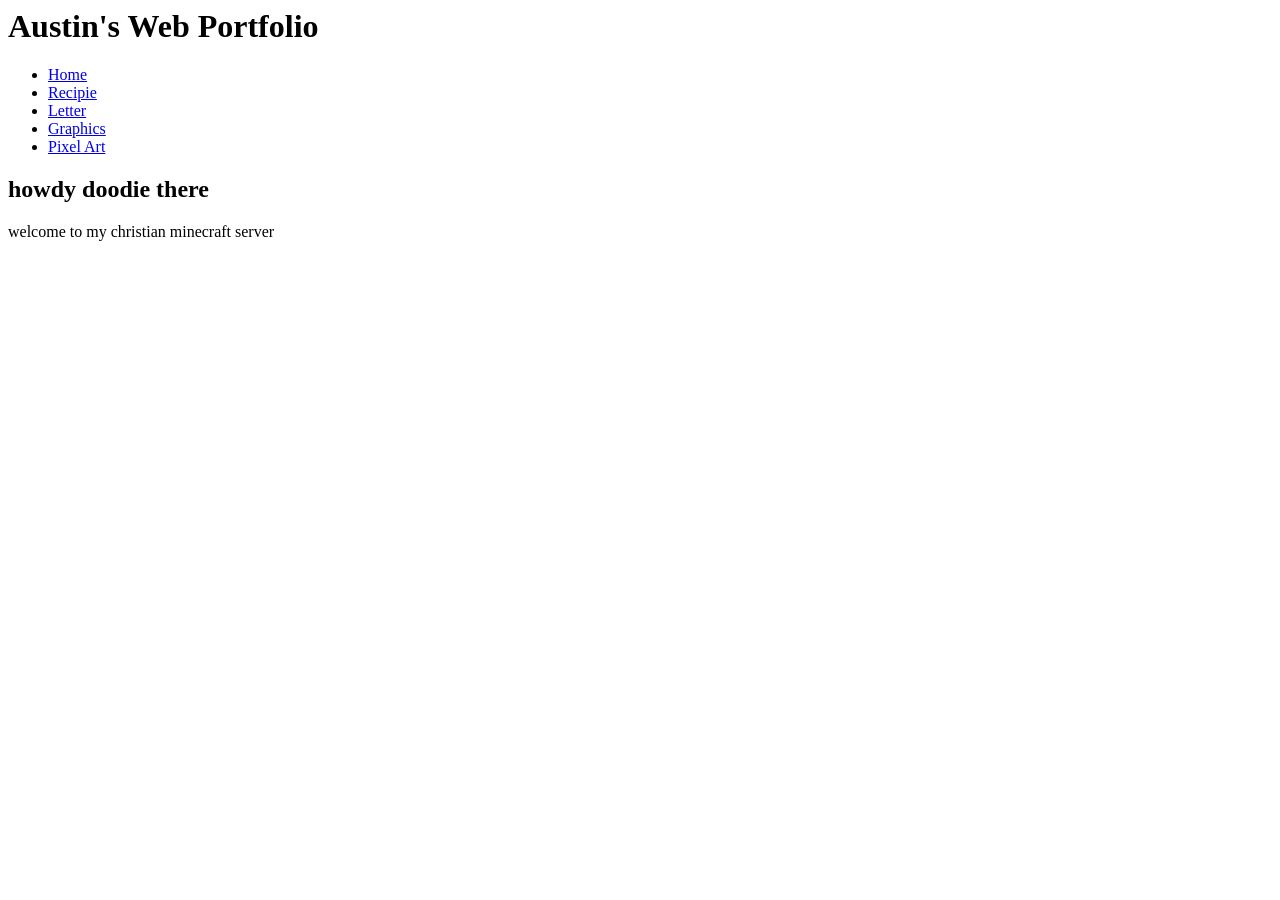
<file: index.html>
<!DOCUMENT html>
<html>
    <head>
        <title>Austin's Portfolio</title>
    </head>
    <body>
        <h1>Austin's Web Portfolio</h1>
        <nav>
            <ul>
                <li><a href="index.html">Home</a></li>
                <li><a href="recipie.html">Recipie</a></li>
                <li><a href="letter.html">Letter</a></li>
                <li><a href="graphics.html">Graphics</a></li>
                <li><a href="Pixel/index.html">Pixel Art</a></li>
            </ul>
        </nav>
        <h2>howdy doodie  there</h2>
        <p> welcome to my christian minecraft server</p>
    </body>
</html>
</file>
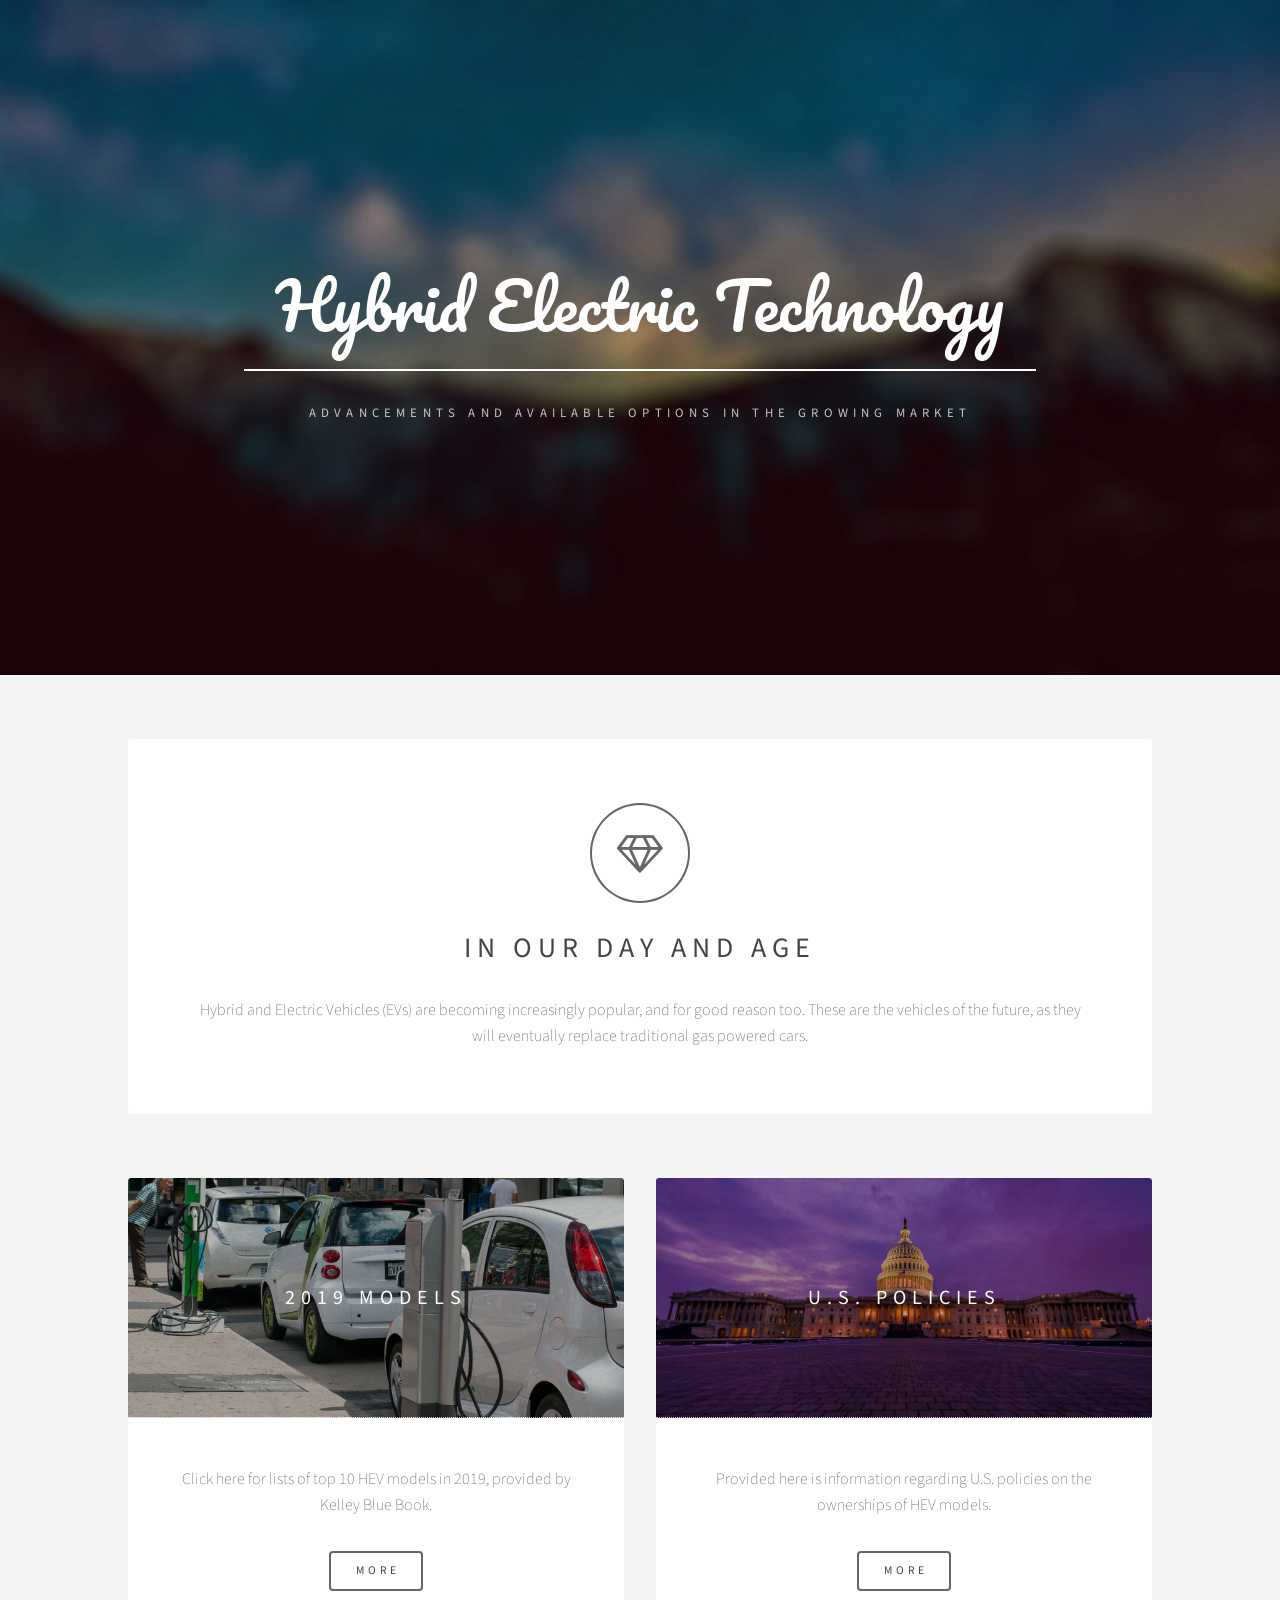
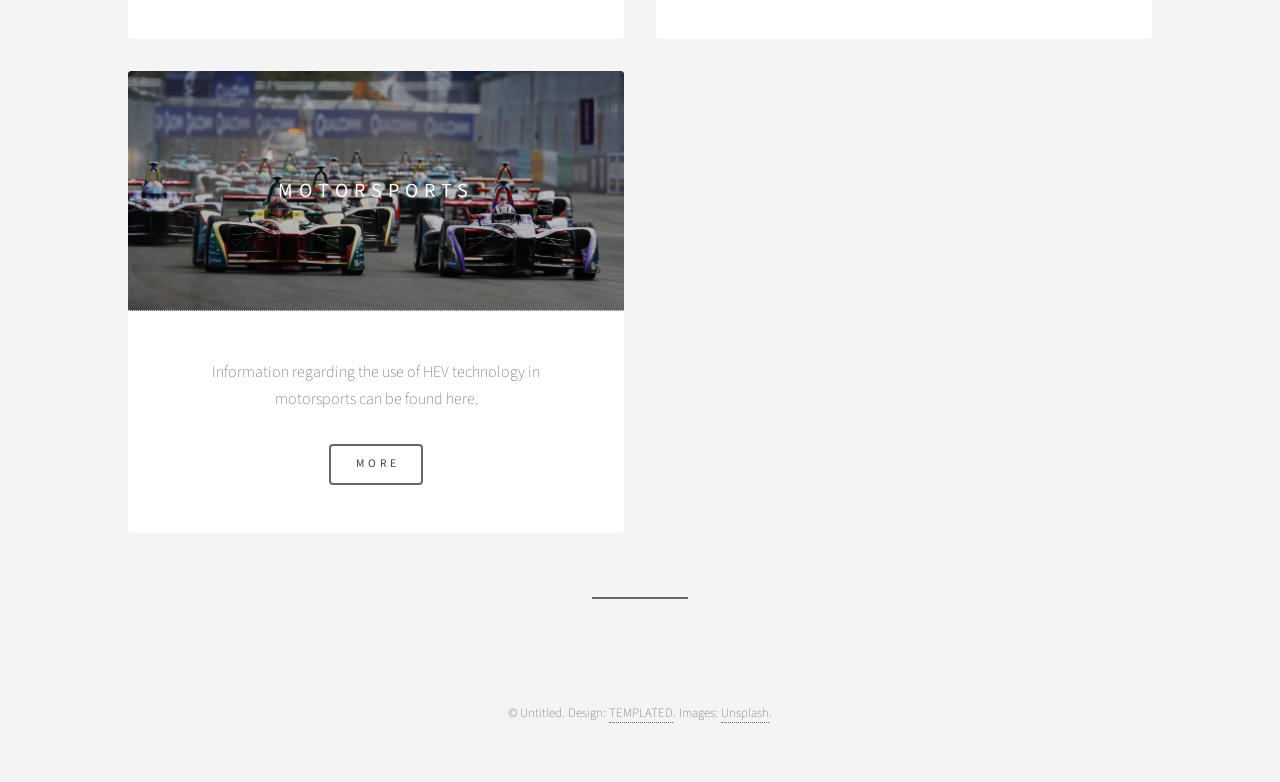
<file: finalproject-aw/index.html>
<!DOCTYPE HTML>
<!--
Epilogue by TEMPLATED
templated.co @templatedco
Released for free under the Creative Commons Attribution 3.0 license (templated.co/license)
-->
<html>
    <head>
        <title>Hybrid Electric Technology</title>
        <meta charset="utf-8" />
        <meta name="viewport" content="width=device-width, initial-scale=1" />
        <link rel="stylesheet" href="assets/css/main.css" />
    </head>
    <body>

        <!-- Header -->
        <header id="header" class="alt">
            <div class="inner">
                <h1>Hybrid Electric Technology</h1>
                <p>Advancements and Available Options In the growing market</p>
            </div>
        </header>

        <!-- Wrapper -->
        <div id="wrapper">

            <!-- Banner -->
            <section id="intro" class="main">
                <span class="icon fa-diamond major"></span>
                <h2>In our day and age</h2>
                <p>Hybrid and Electric Vehicles (EVs) are becoming increasingly popular, and for good reason too. These are the vehicles of the future, as they will eventually replace traditional gas powered cars.</p>
                <ul class="actions">

                </ul>
            </section

                <!-- Items -->
                <section class="main items">
                    <article class="item">
                        <header>
                            <a href="Models.html"><img src="images/eesl.png" alt="2019 HEV Models" /></a>
                            <h3>2019 Models</h3>
                        </header>
                        <p>Click here for lists of top 10 HEV models in 2019, provided by Kelley Blue Book.</p>
                        <ul class="actions">
                            <li><a href="Models.html" class="button">More</a></li>
                        </ul>
                    </article>
                    <article class="item">
                        <header>
                            <a href="Policies.html"><img src="images/Capitol.jpg" alt="U.S. Policies" /></a>
                            <h3>U.S. Policies</h3>
                        </header>
                        <p>Provided here is information regarding U.S. policies on the ownerships of HEV models.</p>
                        <ul class="actions">
                            <li><a href="Policies.html" class="button">More</a></li>
                        </ul>
                    </article>
                    <article class="item">
                        <header>
                            <a href="Motorsports.html"><img src="images/FormulaE.jpg" alt="HEV Motorsports" /></a>
                            <h3>Motorsports</h3>
                        </header>
                        <p>Information regarding the use of HEV technology in motorsports can be found here.</p>
                        <ul class="actions">
                            <li><a href="Motorsports.html" class="button">More</a></li>
                        </ul>
                        </section>

                    <!-- Footer -->
                    <footer id="footer">
                        <ul class="icons">
                        </ul>
                        <p class="copyright">&copy; Untitled. Design: <a href="https://templated.co">TEMPLATED</a>. Images: <a href="https://unsplash.com">Unsplash</a>.</p>
                    </footer>

                    </div>

                <!-- Scripts -->
                <script src="assets/js/jquery.min.js"></script>
                <script src="assets/js/skel.min.js"></script>
                <script src="assets/js/util.js"></script>
                <script src="assets/js/main.js"></script>

                </body>
            </html>
</file>
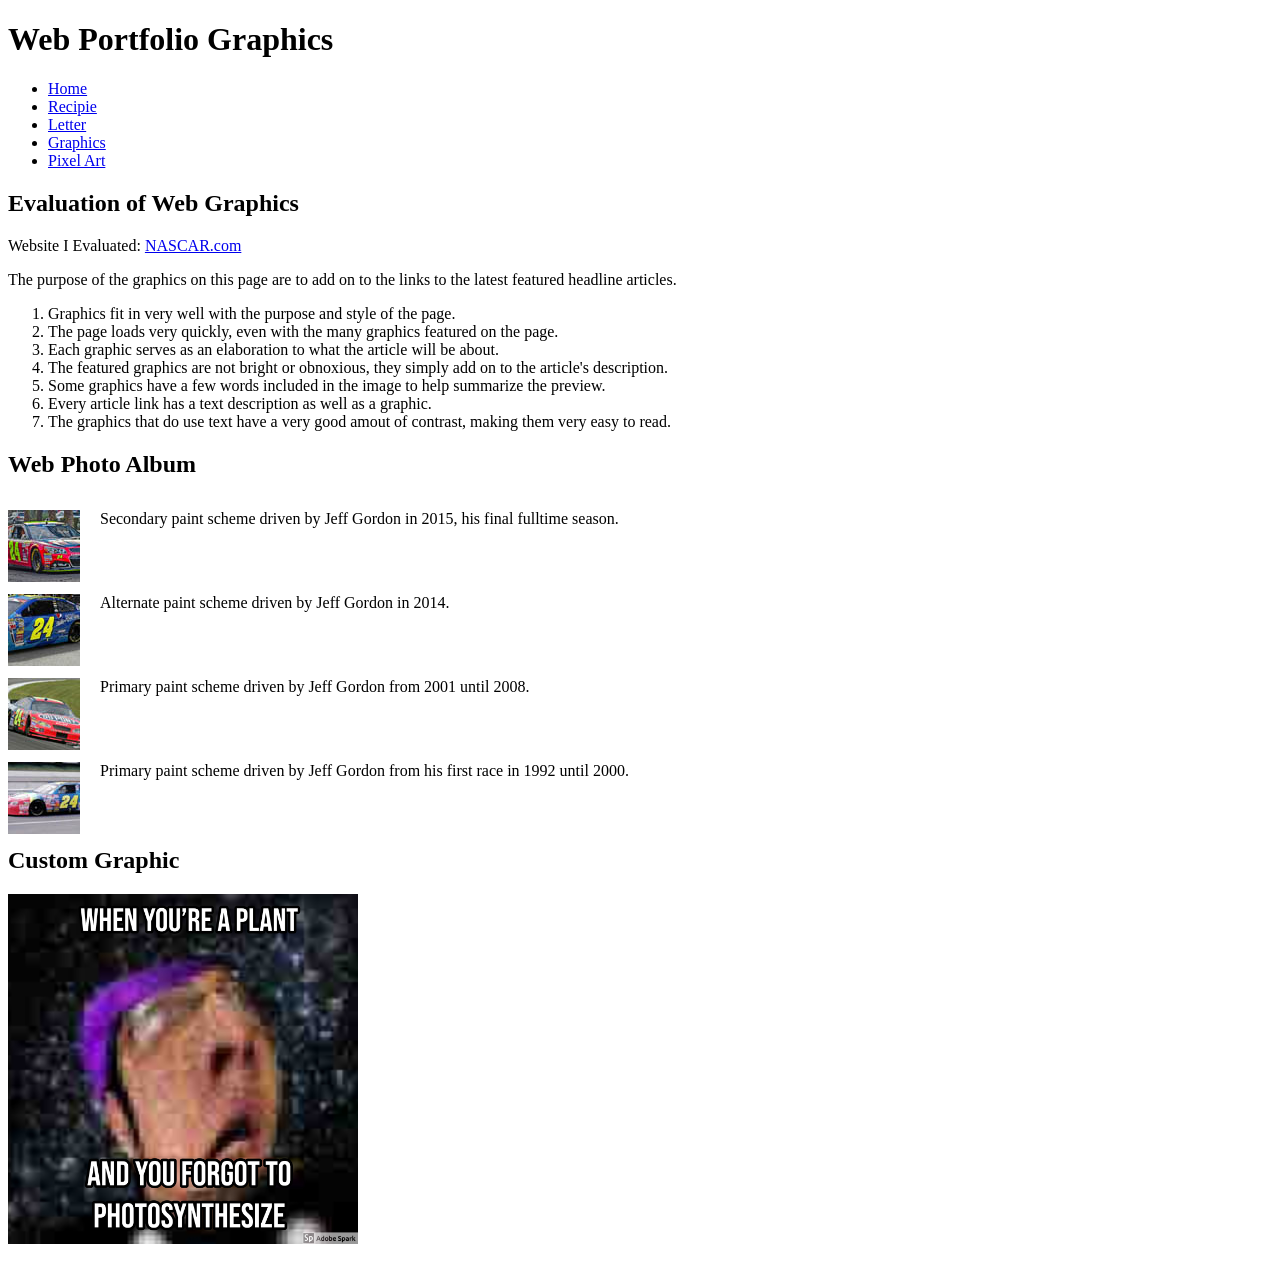
<file: graphics.html>
<!DOCTYPE html>
<html>
    <head>
        <link href="style.css" rel="stylesheet" type="text/css">
        <title>Web Graphics</title>
    </head>
    <body>
        <h1>Web Portfolio Graphics</h1>
        <nav>
            <ul>
                <li><a href="index.html">Home</a></li>
                <li><a href="recipie.html">Recipie</a></li>
                <li><a href="letter.html">Letter</a></li>
                <li><a href="graphics.html">Graphics</a></li>
                <li><a href="Pixel/index.html">Pixel Art</a></li>
            </ul>
        </nav>   

        <h2 id="evaluation">Evaluation of Web Graphics</h2>
        <p>Website I Evaluated: <a href="https://www.nascar.com">NASCAR.com</a></p>
        <p>The purpose of the graphics on this page are to add on to the links to the latest featured headline articles.</p>
        <ol>
            <li>Graphics fit in very well with the purpose and style of the page.</li>
            <li>The page loads very quickly, even with the many graphics featured on the page.</li>
            <li>Each graphic serves as an elaboration to what the article will be about.</li>
            <li>The featured graphics are not bright or obnoxious, they simply add on to the article's description.</li>
            <li>Some graphics have a few words included in the image to help summarize the preview.</li>
            <li>Every article link has a text description as well as a graphic.</li>
            <li>The graphics that do use text have a very good amout of contrast, making them very easy to read.</li>
        </ol>

        <h2 id="photoalbum">Web Photo Album</h2>
        <p class="caption">Secondary paint scheme driven by Jeff Gordon in 2015, his final fulltime season.
            <a href="images/JeffGordonDTEH2015(450).jpg">
                <img src="images/JeffGordonDTEH2015(Thumb).jpg" class="album">
            </a>
        </p>
        <p class="caption">Alternate paint scheme driven by Jeff Gordon in 2014.
            <a href="images/JeffGordonPepsi(450).jpg">
                <img src="images/JeffGordonPepsi(Thumb).jpg" class="album">
            </a>
        </p>
        <p class="caption">Primary paint scheme driven by Jeff Gordon from 2001 until 2008.
            <a href="images/JeffGordonDupontFlames(450).jpg">
                <img src="images/JeffGordonDupontFlames(Thumb).jpg" class="album">
            </a>
        </p>
        <p class="caption">Primary paint scheme driven by Jeff Gordon from his first race in 1992 until 2000.
            <a href="images/JeffGordonDupontRainbow(450).jpg">
                <img src="images/JeffGordonDupontRainbow(Thumb).jpg" class="album">
            </a>
        </p>
        <br>
        <br>
        <h2>Custom Graphic</h2>
        <p>
            <a href="images/Photosynthesis(Watermark).jpg">
                <img src="images/Photosynthesis(Watermark).jpg" width="350" height="350">
            </a>
        </p>
    </body>
</html>
</file>
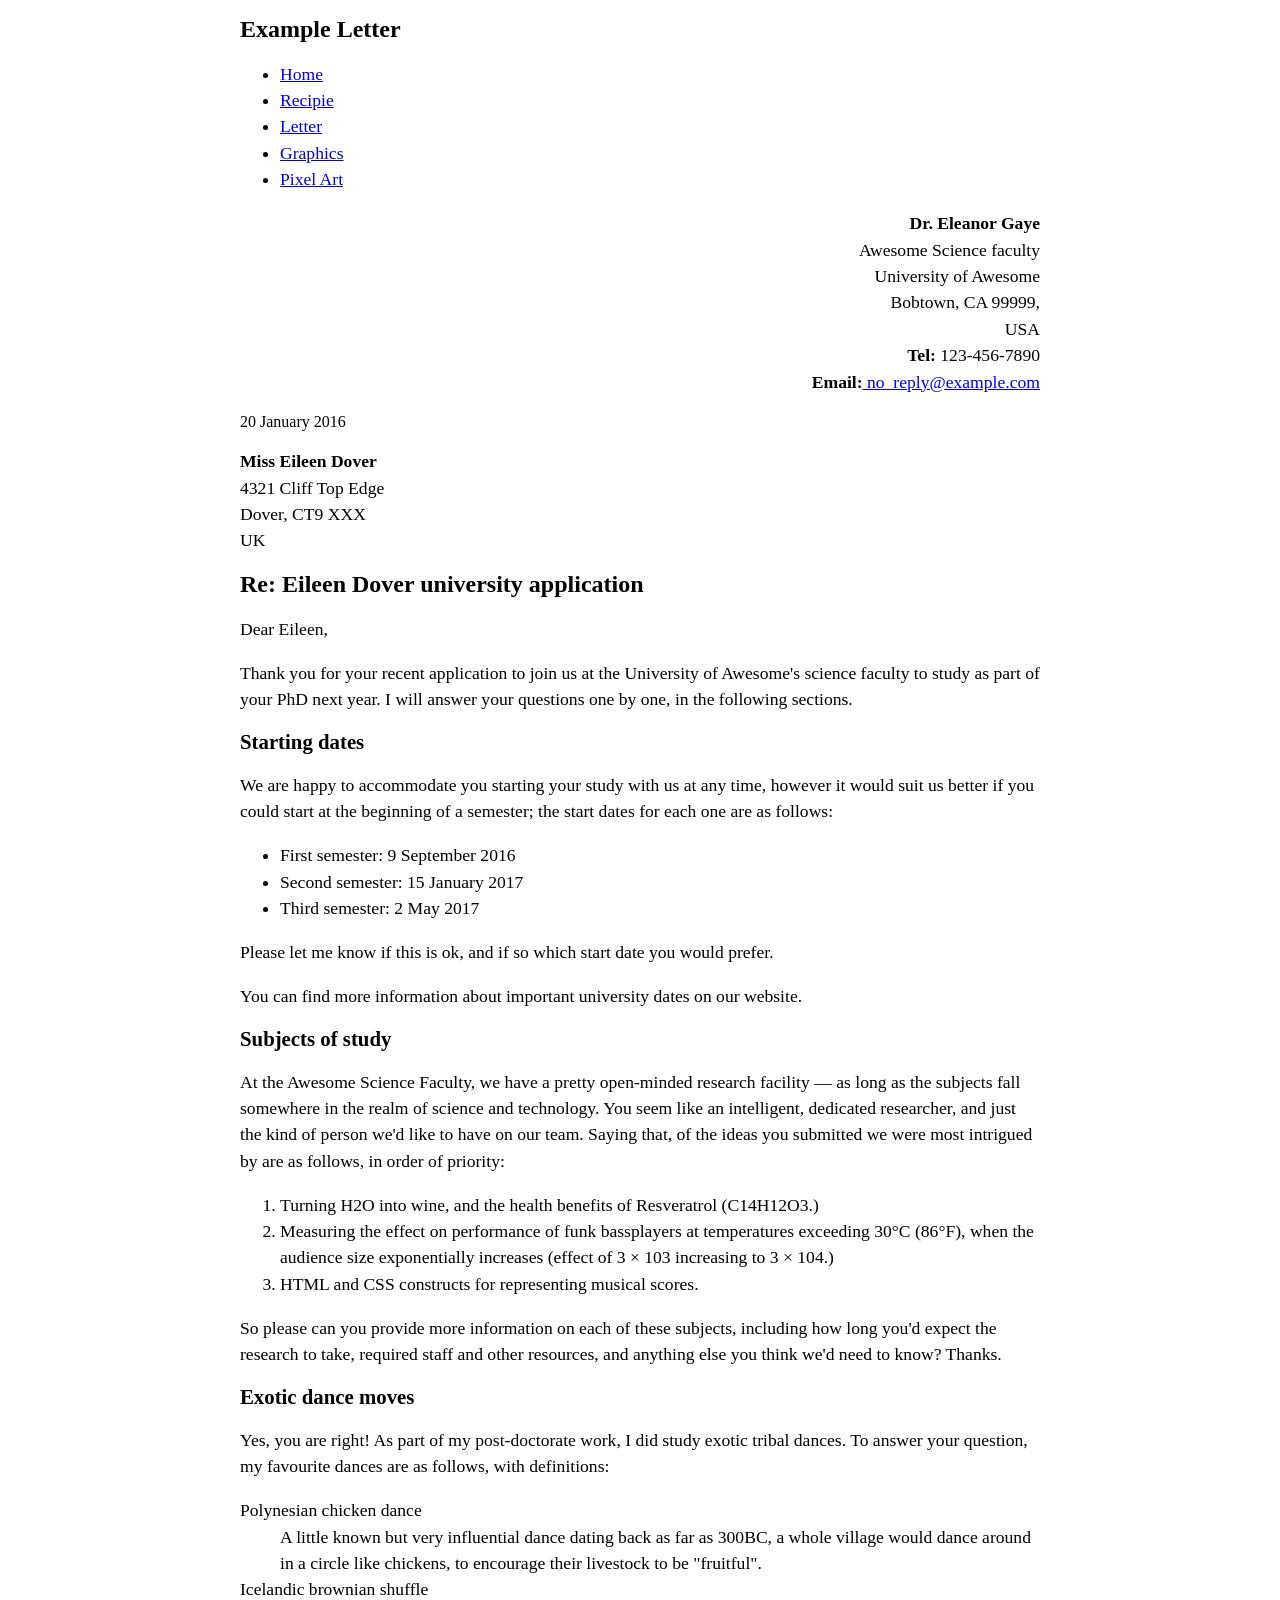
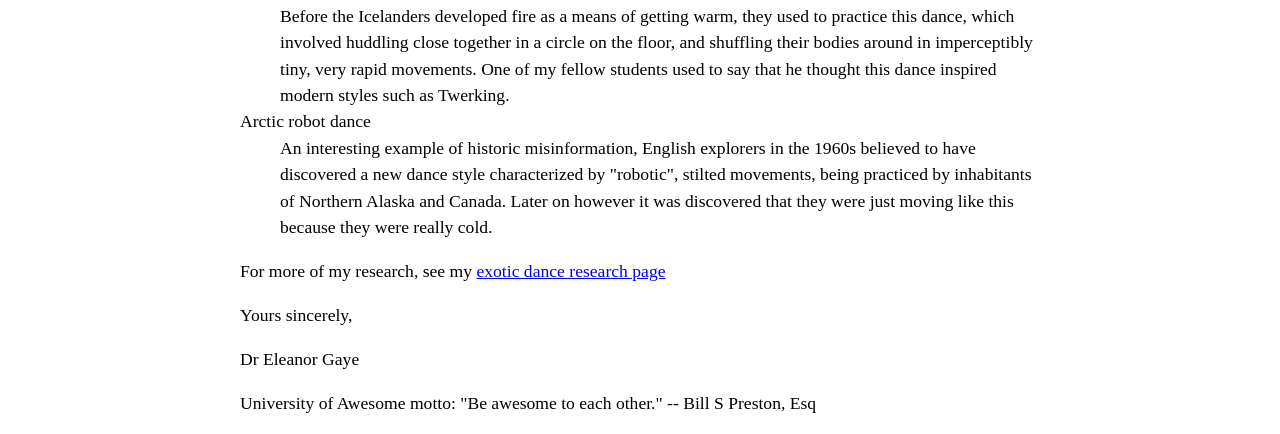
<file: letter.html>
<!DOCTYPE html>
<html lang="en-US">
    <head>
        <h1>Example Letter</h1>
        <nav>
            <ul>
                <li><a href="index.html">Home</a></li>
                <li><a href="recipie.html">Recipie</a></li>
                <li><a href="letter.html">Letter</a></li>
                <li><a href="graphics.html">Graphics</a></li>
                <li><a href="Pixel/index.html">Pixel Art</a></li>
            </ul>
        </nav>   
        <meta charset="utf-8">
        <meta name="author" content="Dr. Elanor Gaye">
        <title>Letter</title>
        <style>   
            body {
                max-width: 800px;
                margin: 0 auto;
            }

            .sender-column {
                text-align: right;
            }

            h1 {
                font-size: 1.5em;
            }

            h2 {
                font-size: 1.3em;
            }

            p,ul,ol,dl,address {
                font-size: 1.1em;
            }

            p, li, dd, dt, address {
                line-height: 1.5;
            }
        </style>
    </head>
    <body>
        <p class="sender-column">
            <strong>Dr. Eleanor Gaye</strong><br>
            Awesome Science faculty<br>
            University of Awesome<br>
            Bobtown, CA 99999,<br>
            USA<br>
            <strong>Tel:</strong> 123-456-7890<br>
            <strong>Email:</strong><a href="mailto:no_reply@example.com">
            no_reply@example.com</a><br>
        </p>

        <time datetime="2016-01-20">20 January 2016</time>

        <p><strong>Miss Eileen Dover</strong><br>
            4321 Cliff Top Edge<br>
            Dover, CT9 XXX<br>
            UK</p>


        <h1><strong>Re:</strong> Eileen Dover university application</h1>

        <p>Dear Eileen,</p>

        <p>Thank you for your recent application to join us at the University of Awesome's science faculty to study as part of your PhD next year. I will answer your questions one by one, in the following sections.</p>

        <h2>Starting dates</h2>

        <p>We are happy to accommodate you starting your study with us at any time, however it would suit us better if you could start at the beginning of a semester; the start dates for each one are as follows:</p>

        <ul>
            <li>First semester: 9 September 2016</li>
            <li>Second semester: 15 January 2017</li>
            <li>Third semester: 2 May 2017</li>
        </ul>

        <p>Please let me know if this is ok, and if so which start date you would prefer.</p>

        <p>You can find more information about important university dates on our website.</p>


        <h2>Subjects of study</h2>

        <p>At the Awesome Science Faculty, we have a pretty open-minded research facility — as long as the subjects fall somewhere in the realm of science and technology. You seem like an intelligent, dedicated researcher, and just the kind of person we'd like to have on our team. Saying that, of the ideas you submitted we were most intrigued by are as follows, in order of priority:</p>

        <ol>
            <li>Turning H2O into wine, and the health benefits of Resveratrol (C14H12O3.)</li>
            <li>Measuring the effect on performance of funk bassplayers at temperatures exceeding 30°C (86°F), when the audience size exponentially increases (effect of 3 × 103 increasing to 3 × 104.)</li>
            <li>HTML and CSS constructs for representing musical scores.</li>
        </ol>

        <p>So please can you provide more information on each of these subjects, including how long you'd expect the research to take, required staff and other resources, and anything else you think we'd need to know? Thanks.</p>


        <h2>Exotic dance moves</h2>

        <p>Yes, you are right! As part of my post-doctorate work, I did study exotic tribal dances. To answer your question, my favourite dances are as follows, with definitions:</p>

        <dl>
            <dt>Polynesian chicken dance</dt>
            <dd>A little known but very influential dance dating back as far as 300BC, a whole village would dance around in a circle like chickens, to encourage their livestock to be "fruitful".</dd>
            <dt>Icelandic brownian shuffle</dt>
            <dd>Before the Icelanders developed fire as a means of getting warm, they used to practice this dance, which involved huddling close together in a circle on the floor, and shuffling their bodies around in imperceptibly tiny, very rapid movements. One of my fellow students used to say that he thought this dance inspired modern styles such as Twerking.</dd>
            <dt>Arctic robot dance</dt>
            <dd>An interesting example of historic misinformation, English explorers in the 1960s believed to have discovered a new dance style characterized by "robotic", stilted movements, being practiced by inhabitants of Northern Alaska and Canada. Later on however it was discovered that they were just moving like this because they were really cold.</dd>
        </dl>

        <p>For more of my research, see my <a href="example.com">
            exotic dance research page</a></p>

        <p>Yours sincerely,</p>
        <p>Dr Eleanor Gaye</p>

        <p>University of Awesome motto: "Be awesome to each other." -- Bill S Preston, Esq</p>
    </body>
</html>
</file>
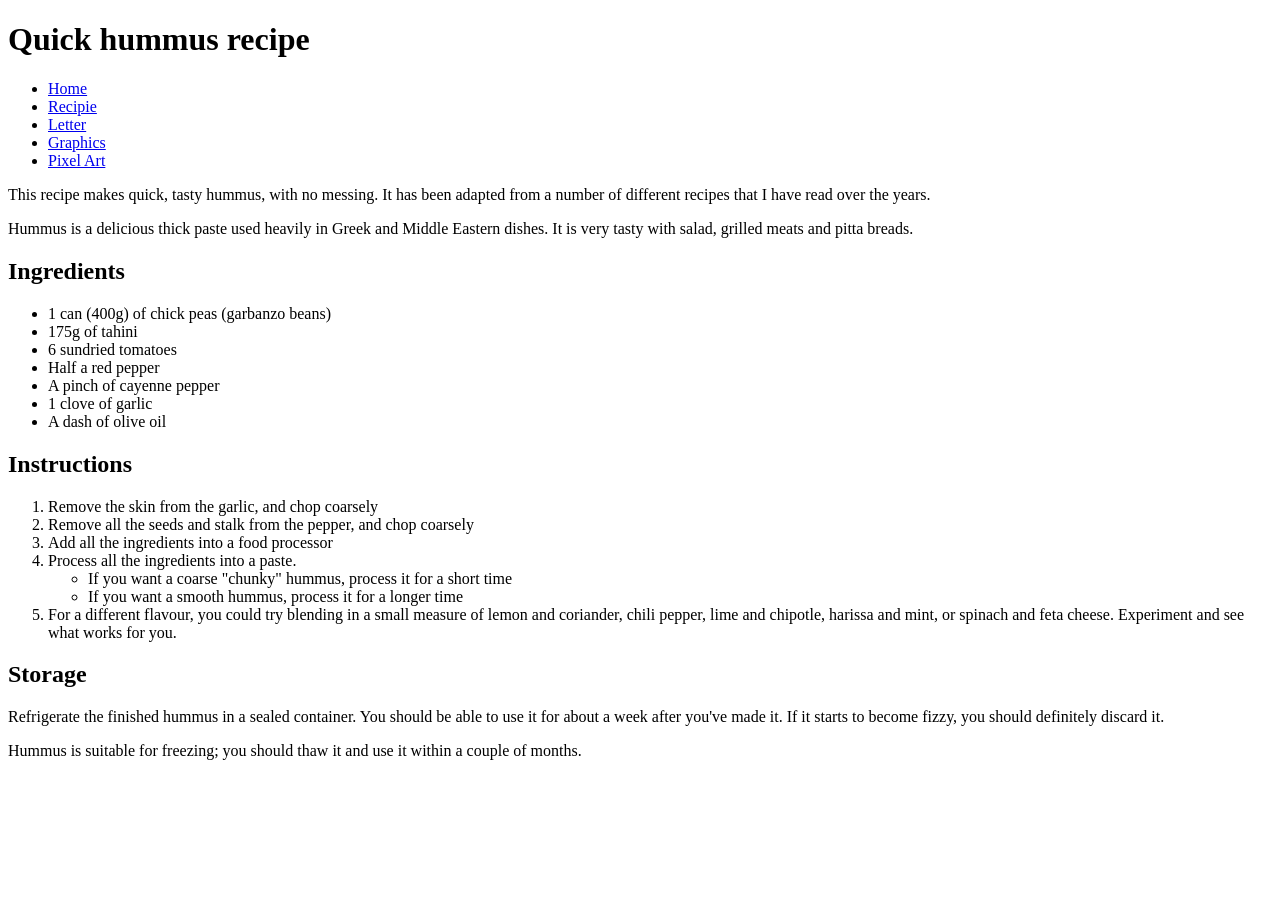
<file: recipie.html>
<!DOCTYPE html>
<html>
    <head>
        <title>Hummis Recipie</title>
    </head>
    <body>
        <h1>Quick hummus recipe</h1>
        <nav>
            <ul>
                <li><a href="index.html">Home</a></li>
                <li><a href="recipie.html">Recipie</a></li>
                <li><a href="letter.html">Letter</a></li>
                <li><a href="graphics.html">Graphics</a></li>
                <li><a href="Pixel/index.html">Pixel Art</a></li>
            </ul>
        </nav>   
        <p> This recipe makes quick, tasty hummus, with no messing. It has been adapted from a number of different recipes that I have read over the years.</p>

        <p>Hummus is a delicious thick paste used heavily in Greek and Middle Eastern dishes. It is very tasty with salad, grilled meats and pitta breads.</p>

        <h2>Ingredients</h2>

        <ul>
            <li>1 can (400g) of chick peas (garbanzo beans)</li>
            <li>175g of tahini</li>
            <li>6 sundried tomatoes</li>
            <li>Half a red pepper</li>
            <li>A pinch of cayenne pepper</li>
            <li>1 clove of garlic</li>
            <li>A dash of olive oil</li>
        </ul>

        <h2>Instructions</h2>

        <ol> 
            <li>Remove the skin from the garlic, and chop coarsely</li>
            <li>Remove all the seeds and stalk from the pepper, and chop coarsely</li>
            <li>Add all the ingredients into a food processor</li>
            <li>Process all the ingredients into a paste.</li>
            <ul>
                <li>If you want a coarse "chunky" hummus, process it for a short time</li>
                <li>If you want a smooth hummus, process it for a longer time</li>
            </ul>
            <li>For a different flavour, you could try blending in a small measure of lemon and coriander, chili pepper, lime and chipotle, harissa and mint, or spinach and feta cheese. Experiment and see what works for you.
            </li>
        </ol>
        <h2>Storage</h2>

        <p>Refrigerate the finished hummus in a sealed container. You should be able to use it for about a week after you've made it. If it starts to become fizzy, you should definitely discard it.</p>
        <p>Hummus is suitable for freezing; you should thaw it and use it within a couple of months.</p>
    </body>
</html>
</file>
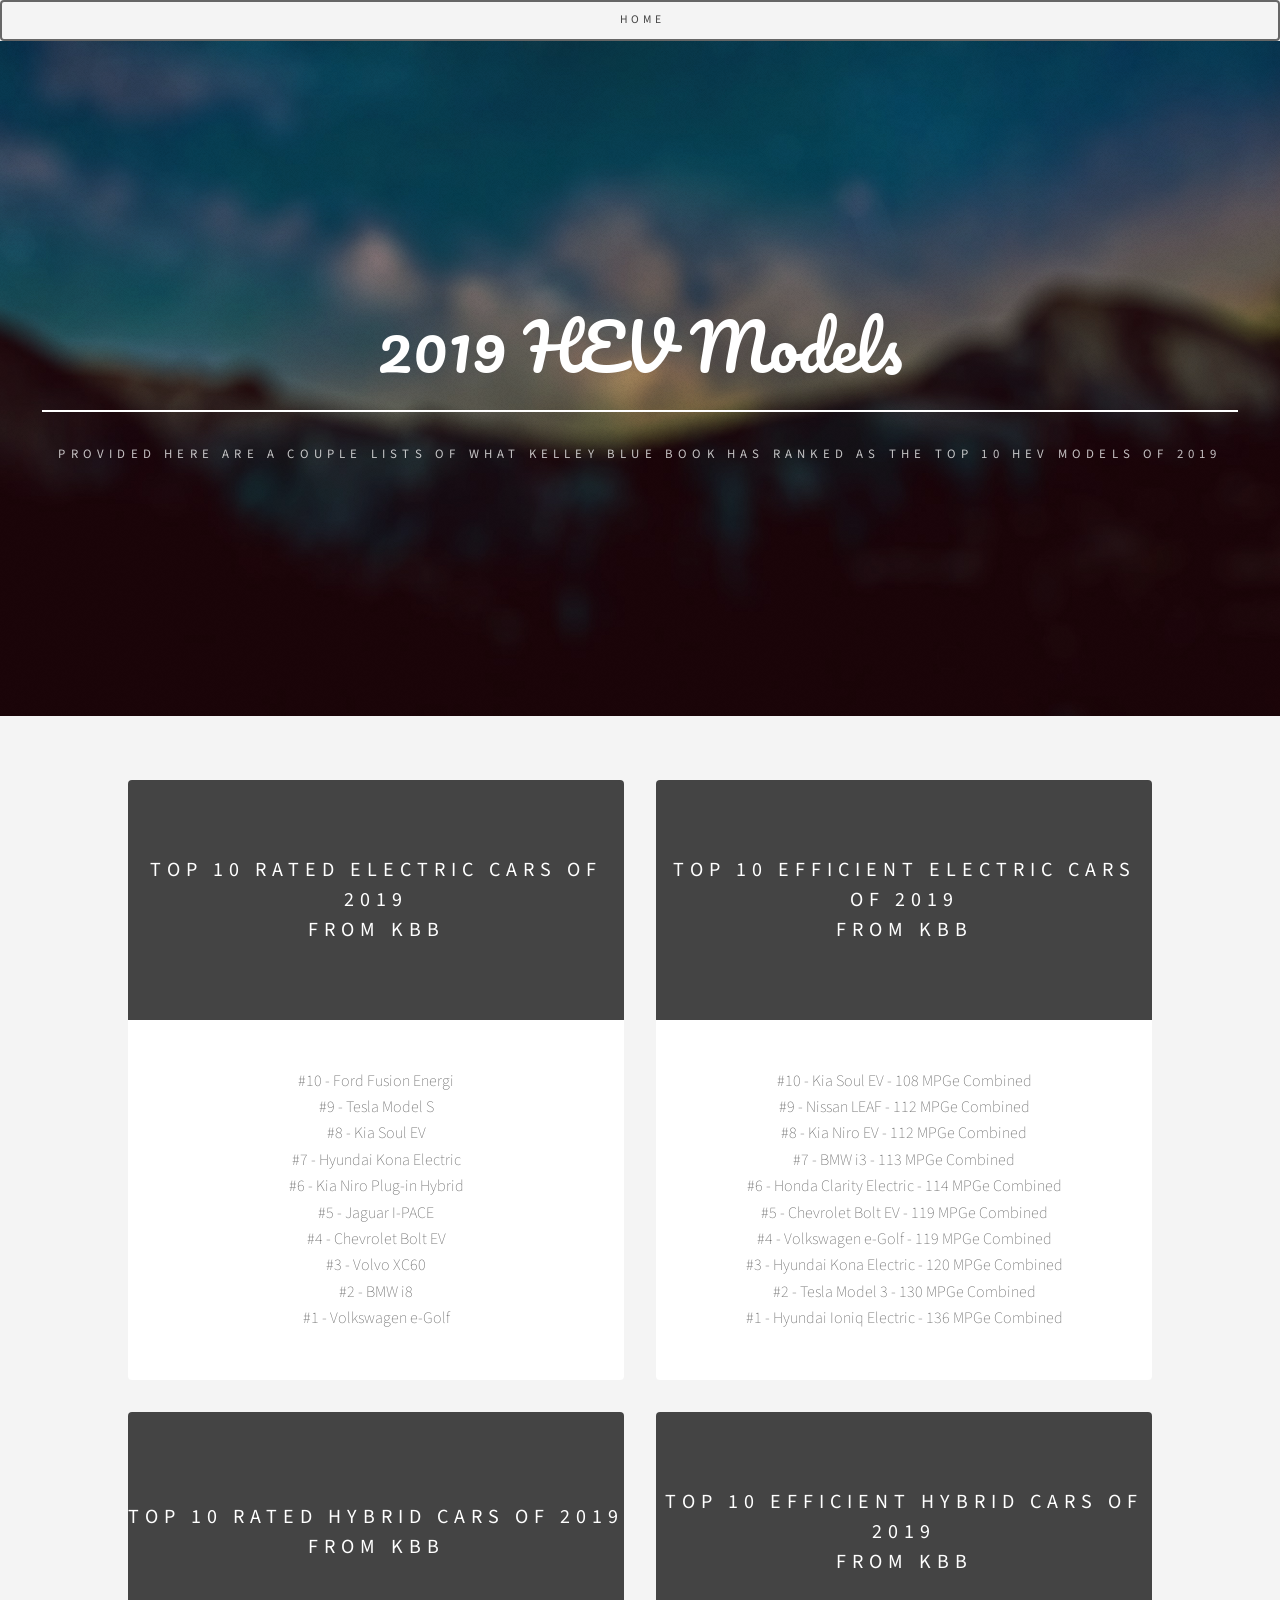
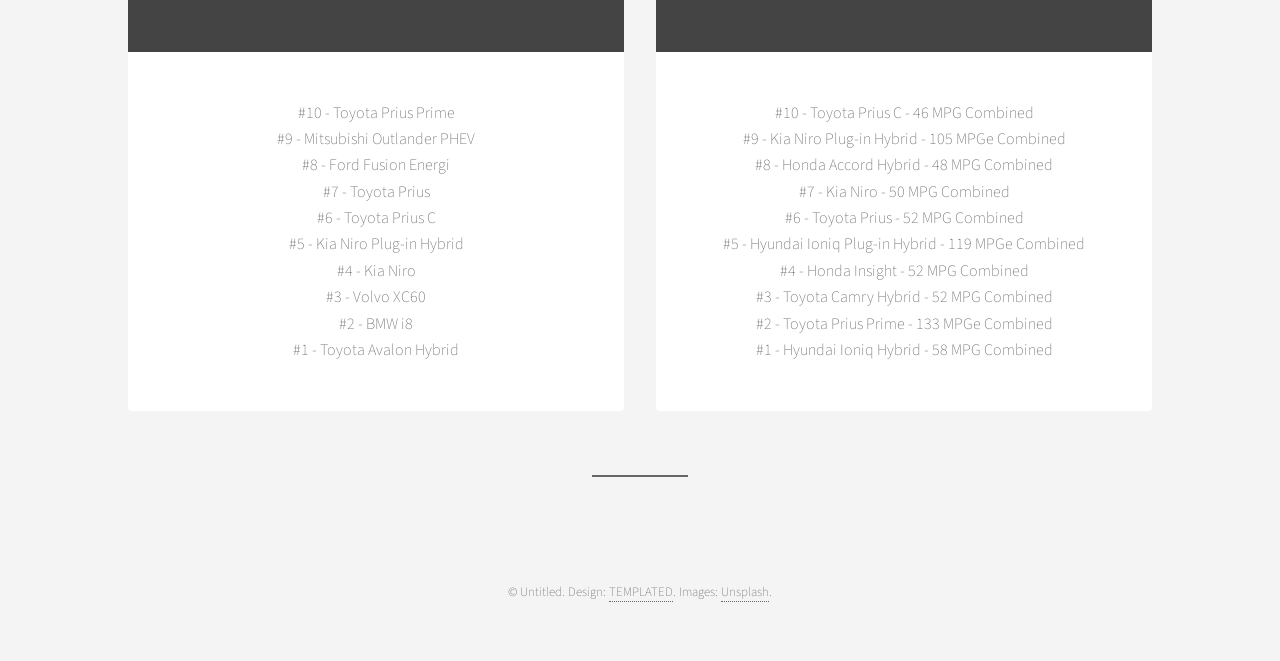
<file: finalproject-aw/Models.html>
<!DOCTYPE HTML>
<html>
    <head>
        <title>2019 Hybrid Electric Vehicles</title>
        <meta charset="utf-8" />
        <meta name="viewport" content="width=device-width, initial-scale=1" />
        <link rel="stylesheet" href="assets/css/main.css" />
    </head>

    <a href="index.html" class="button home">Home</a>
    <!-- Header -->
    <header id="header" class="alt">
        <div class="inner">
            <h1>2019 HEV Models</h1>
            <p>Provided here are a couple lists of what Kelley Blue Book has ranked as the top 10 HEV models of 2019</p>
        </div>
    </header>

    <!-- Wrapper -->
    <div id="wrapper">

        <!-- Items -->
        <section class="main items">
            <article class="item">
                <header>
                    <h3>Top 10 Rated Electric Cars of 2019<br>from KBB</h3>
                </header>
                <p>
                    #10 - Ford Fusion Energi<br>
                    #9 -   Tesla Model S<br>
                    #8 -   Kia Soul EV<br>
                    #7 -   Hyundai Kona Electric<br>
                    #6 -   Kia Niro Plug-in Hybrid<br>
                    #5 -   Jaguar I-PACE<br>
                    #4 -   Chevrolet Bolt EV<br>
                    #3 -   Volvo XC60<br>
                    #2 -   BMW i8<br>
                    #1 -   Volkswagen e-Golf<br>
                </p>
            </article>
            <article class="item">
                <header>
                    <h3>Top 10 Efficient Electric Cars of 2019<br>from KBB</h3>
                </header>
                <p>#10 -   Kia Soul EV -			    108 MPGe Combined<br>
                    #9 -   Nissan LEAF -			    112 MPGe Combined<br>
                    #8 -   Kia Niro EV -			    112 MPGe Combined<br>
                    #7 -   BMW i3 -			            113 MPGe Combined<br>
                    #6 -   Honda Clarity Electric -	    114 MPGe Combined<br>
                    #5 -   Chevrolet Bolt EV -		    119 MPGe Combined<br>
                    #4 -   Volkswagen e-Golf -		    119 MPGe Combined<br>
                    #3 -   Hyundai Kona Electric -		120 MPGe Combined<br>
                    #2 -   Tesla Model 3 -			    130 MPGe Combined<br>
                    #1 -   Hyundai Ioniq Electric -     136 MPGe Combined</p>
            </article>
            <article class="item">
                <header>
                    <h3>Top 10 Rated Hybrid Cars of 2019<br>from KBB</h3>
                </header>
                <p>#10 - Toyota Prius Prime<br>
                    #9 -   Mitsubishi Outlander PHEV<br>
                    #8 -   Ford Fusion Energi<br>
                    #7 -   Toyota Prius<br>
                    #6 -   Toyota Prius C<br>
                    #5 -   Kia Niro Plug-in Hybrid<br>
                    #4 -   Kia Niro<br>
                    #3 -   Volvo XC60<br>
                    #2 -   BMW i8<br>
                    #1 -   Toyota Avalon Hybrid<br>
                </p>
            </article>
            <article class="item">
                <header>
                    <h3>Top 10 Efficient Hybrid Cars of 2019<br>from KBB</h3>
                </header>
                <p>#10 - Toyota Prius C -			        46 MPG Combined<br>
                    #9 -   Kia Niro Plug-in Hybrid -	    105 MPGe Combined<br>
                    #8 -   Honda Accord Hybrid -		    48 MPG Combined<br>
                    #7 -   Kia Niro -			            50 MPG Combined<br>
                    #6 -   Toyota Prius -		         	52 MPG Combined<br>
                    #5 -   Hyundai Ioniq Plug-in Hybrid -	119 MPGe Combined<br>
                    #4 -   Honda Insight -			        52 MPG Combined<br>
                    #3 -   Toyota Camry Hybrid -	       	52 MPG Combined<br>
                    #2 -   Toyota Prius Prime -		        133 MPGe Combined<br>
                    #1 -   Hyundai Ioniq Hybrid -		    58 MPG Combined<br>
                </p>
                <ul class="actions">
                </ul>
            </article>
        </section>

        <!-- Footer -->
        <footer id="footer">
            <ul class="icons">
            </ul>
            <p class="copyright">&copy; Untitled. Design: <a href="https://templated.co">TEMPLATED</a>. Images: <a href="https://unsplash.com">Unsplash</a>.</p>
        </footer>

    </div>

    <!-- Scripts -->
    <script src="assets/js/jquery.min.js"></script>
    <script src="assets/js/skel.min.js"></script>
    <script src="assets/js/util.js"></script>
    <script src="assets/js/main.js"></script>




</html>
</file>
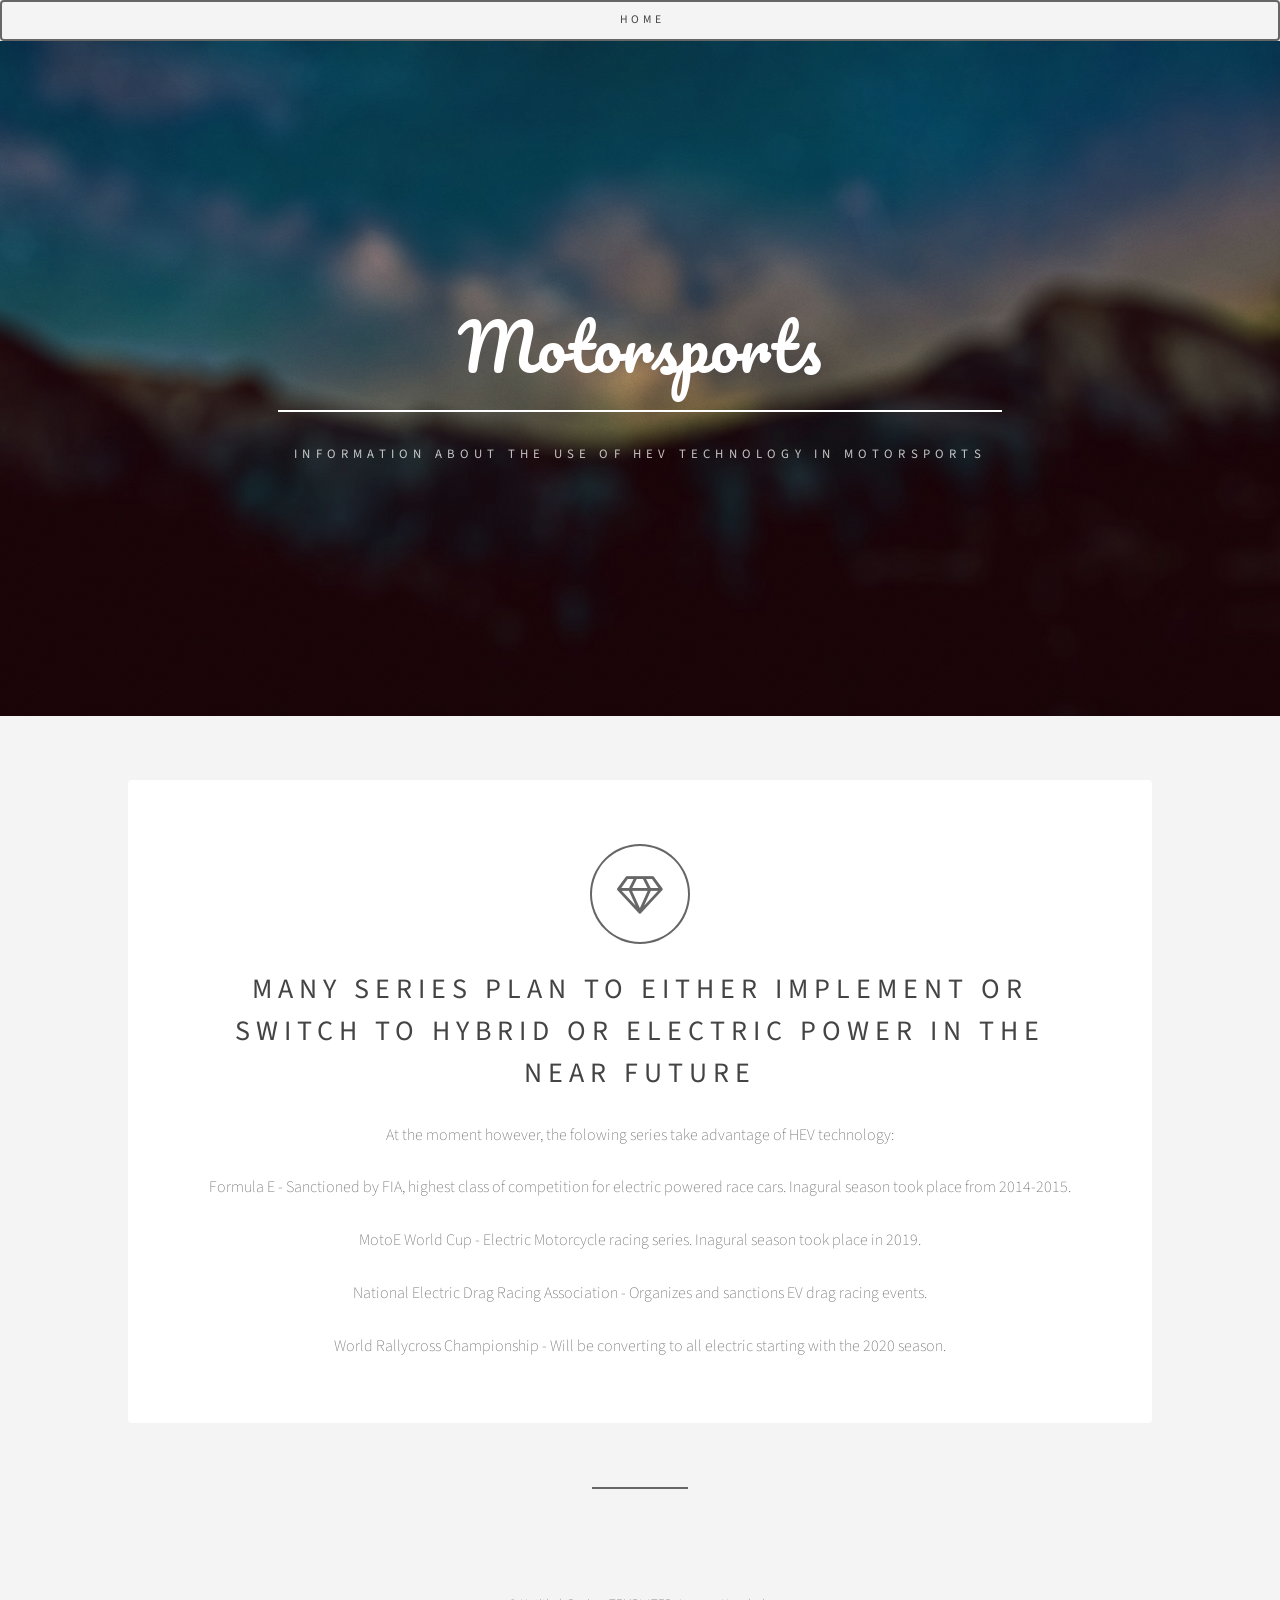
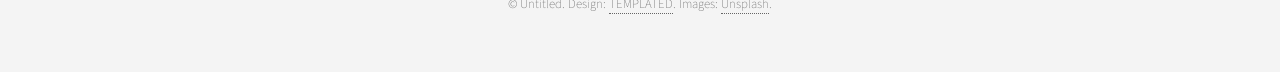
<file: finalproject-aw/Motorsports.html>
<!DOCTYPE HTML>
<html>
    <head>
        <title>Motorsports</title>
        <meta charset="utf-8" />
        <meta name="viewport" content="width=device-width, initial-scale=1" />
        <link rel="stylesheet" href="assets/css/main.css" />
    </head>
    <body>

        <a href="index.html" class="button home">Home</a>
        <!-- Header -->
        <header id="header" class="alt">
            <div class="inner">
                <h1>Motorsports</h1>
                <p>Information about the use of HEV technology in motorsports</p>
            </div>
        </header>

        <!-- Wrapper -->
        <div id="wrapper">

            <!-- Banner -->
            <section id="intro" class="main">
                <span class="icon fa-diamond major"></span>
                <h2>Many series plan to either implement or switch to hybrid or electric power in the near future</h2>
                <p> At the moment however, the folowing series take advantage of HEV technology:<br>
                    <br>
                    Formula E - Sanctioned by FIA, highest class of competition for electric powered race cars. Inagural season took place from 2014-2015.<br>
                    <br>
                    MotoE World Cup - Electric Motorcycle racing series. Inagural season took place in 2019.<br>
                    <br>
                    National Electric Drag Racing Association - Organizes and sanctions EV drag racing events.<br>
                    <br>
                    World Rallycross Championship - Will be converting to all electric starting with the 2020 season.
                </p>
                <ul class="actions">

                </ul>
            </section

                <!-- Footer -->
                <footer id="footer">
                    <ul class="icons">
                    </ul>
                    <p class="copyright">&copy; Untitled. Design: <a href="https://templated.co">TEMPLATED</a>. Images: <a href="https://unsplash.com">Unsplash</a>.</p>
                </footer>

                </div>

            <!-- Scripts -->
            <script src="assets/js/jquery.min.js"></script>
            <script src="assets/js/skel.min.js"></script>
            <script src="assets/js/util.js"></script>
            <script src="assets/js/main.js"></script>

            </body>
        </html>
</file>
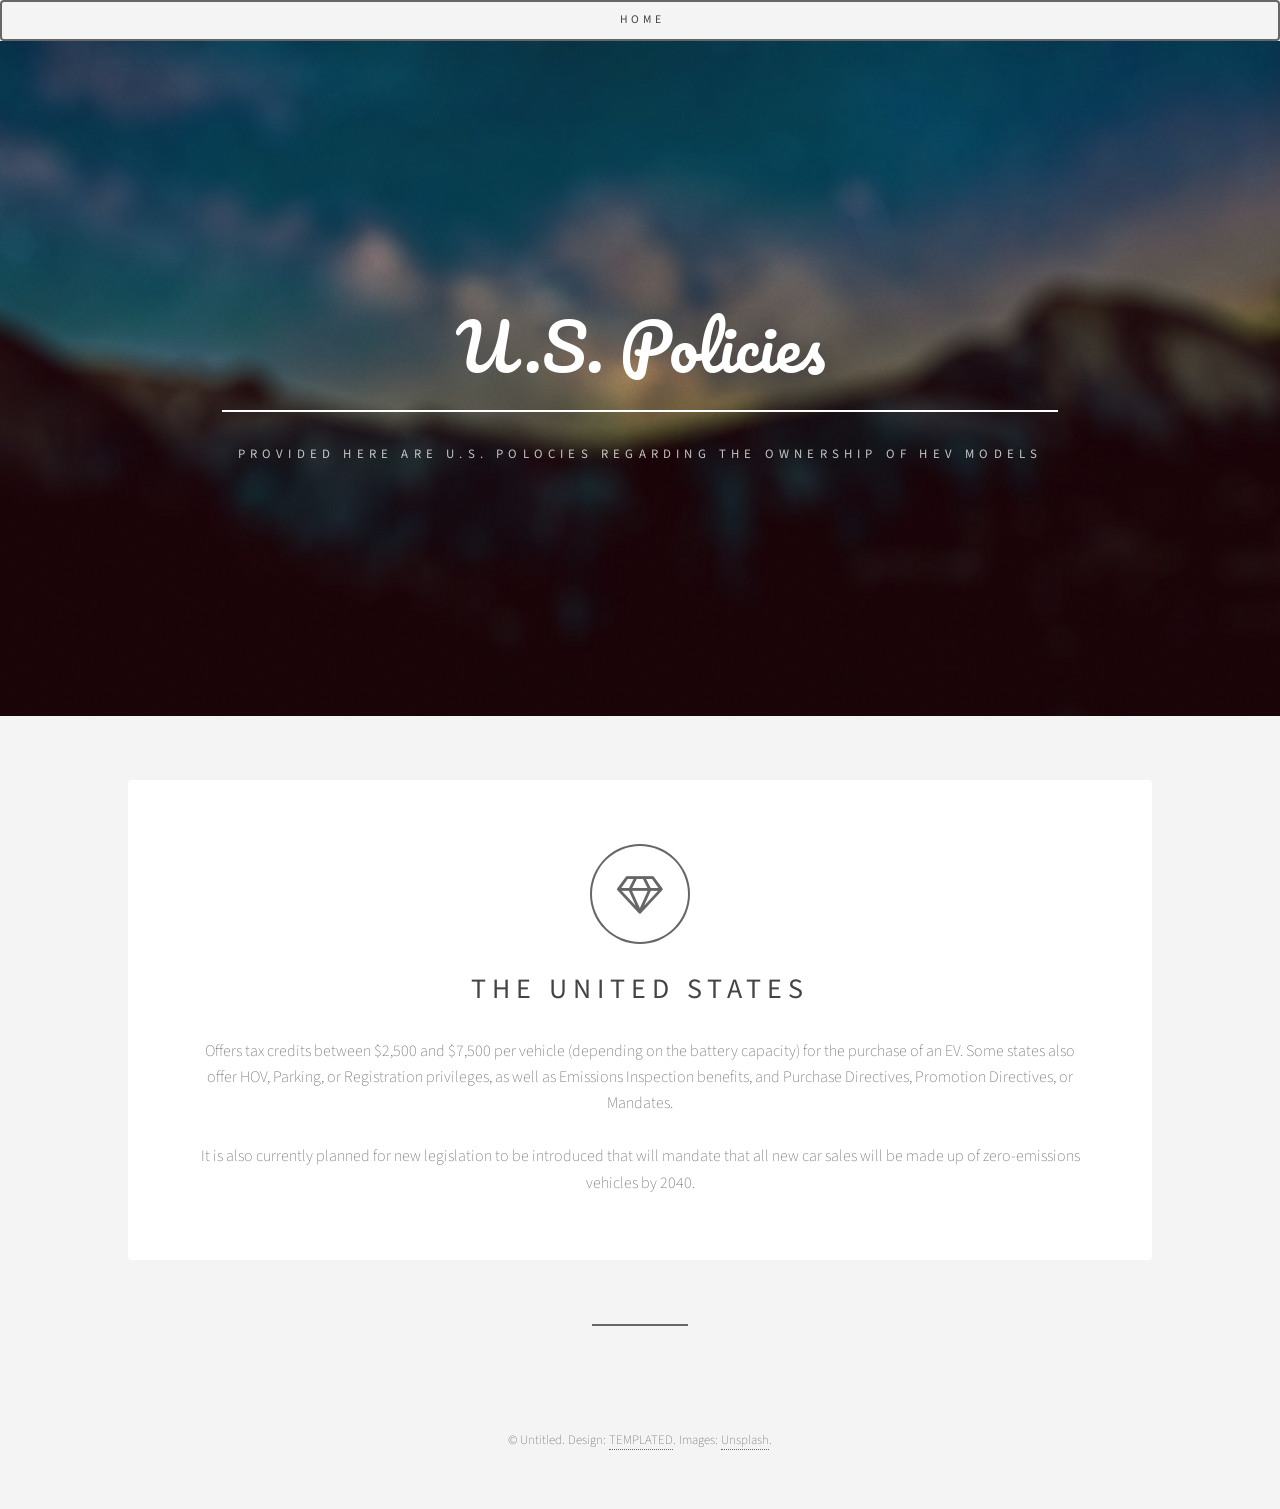
<file: finalproject-aw/Policies.html>
<!DOCTYPE HTML>
<html>
    <head>
        <title>U.S. Policies</title>
        <meta charset="utf-8" />
        <meta name="viewport" content="width=device-width, initial-scale=1" />
        <link rel="stylesheet" href="assets/css/main.css" />
    </head>
    <body>

        <a href="index.html" class="button home">Home</a>
        <!-- Header -->
        <header id="header" class="alt">
            <div class="inner">
                <h1>U.S. Policies</h1>
                <p>Provided here are U.S. Polocies regarding the ownership of HEV models</p>
            </div>
        </header>

        <!-- Wrapper -->
        <div id="wrapper">

            <!-- Banner -->
            <section id="intro" class="main">
                <span class="icon fa-diamond major"></span>
                <h2>The United States</h2>
                <p>Offers tax credits between $2,500 and $7,500 per vehicle (depending on the battery capacity) for the purchase of an EV. Some states also offer HOV, Parking, or Registration privileges, as well as Emissions Inspection benefits, and Purchase Directives, Promotion Directives, or Mandates.<br>
                    <br>

                    It is also currently planned for new legislation to be introduced that will mandate that all new car sales will be made up of zero-emissions vehicles by 2040.
                </p>
                <ul class="actions">

                </ul>
            </section

                <!-- Footer -->
                <footer id="footer">
                    <ul class="icons">
                    </ul>
                    <p class="copyright">&copy; Untitled. Design: <a href="https://templated.co">TEMPLATED</a>. Images: <a href="https://unsplash.com">Unsplash</a>.</p>
                </footer>

                </div>

            <!-- Scripts -->
            <script src="assets/js/jquery.min.js"></script>
            <script src="assets/js/skel.min.js"></script>
            <script src="assets/js/util.js"></script>
            <script src="assets/js/main.js"></script>

            </body>
        </html>
</file>
<file: style.css>
.album{
    float: left;
    margin-right: 20px;
}
.caption{
    clear: left;
    padding: 12px 0;
    margin: 0;
}
</file>
<file: finalproject-aw/assets/css/main.css>
@import url(font-awesome.min.css);
@import url("https://fonts.googleapis.com/css?family=Pacifico|Source+Sans+Pro:200,400");

/*
	Epilogue by TEMPLATED
	templated.co @templatedco
	Released for free under the Creative Commons Attribution 3.0 license (templated.co/license)
*/

/* Reset */

	html, body, div, span, applet, object, iframe, h1, h2, h3, h4, h5, h6, p, blockquote, pre, a, abbr, acronym, address, big, cite, code, del, dfn, em, img, ins, kbd, q, s, samp, small, strike, strong, sub, sup, tt, var, b, u, i, center, dl, dt, dd, ol, ul, li, fieldset, form, label, legend, table, caption, tbody, tfoot, thead, tr, th, td, article, aside, canvas, details, embed, figure, figcaption, footer, header, hgroup, menu, nav, output, ruby, section, summary, time, mark, audio, video {
		margin: 0;
		padding: 0;
		border: 0;
		font-size: 100%;
		font: inherit;
		vertical-align: baseline;
	}

	article, aside, details, figcaption, figure, footer, header, hgroup, menu, nav, section {
		display: block;
	}

	body {
		line-height: 1;
	}

	ol, ul {
		list-style: none;
	}

	blockquote, q {
		quotes: none;
	}

	blockquote:before, blockquote:after, q:before, q:after {
		content: '';
		content: none;
	}

	table {
		border-collapse: collapse;
		border-spacing: 0;
	}

	body {
		-webkit-text-size-adjust: none;
	}

/* Box Model */

	*, *:before, *:after {
		-moz-box-sizing: border-box;
		-webkit-box-sizing: border-box;
		box-sizing: border-box;
	}

/* Basic */

	@-ms-viewport {
		width: device-width;
	}

	body {
		-ms-overflow-style: scrollbar;
	}

	@media screen and (max-width: 480px) {

		html, body {
			min-width: 320px;
		}

	}

	body {
		background: #f4f4f4;
	}

		body.is-loading *, body.is-loading *:before, body.is-loading *:after {
			-moz-animation: none !important;
			-webkit-animation: none !important;
			-ms-animation: none !important;
			animation: none !important;
			-moz-transition: none !important;
			-webkit-transition: none !important;
			-ms-transition: none !important;
			transition: none !important;
		}

/* Type */

	body {
		background-color: #f4f4f4;
		color: #666666;
	}

	body, input, select, textarea {
		font-family: "Source Sans Pro", Helvetica, sans-serif;
		font-size: 17pt;
		font-weight: 200;
		line-height: 1.65;
	}

		@media screen and (max-width: 1680px) {

			body, input, select, textarea {
				font-size: 13pt;
			}

		}

		@media screen and (max-width: 1280px) {

			body, input, select, textarea {
				font-size: 12pt;
			}

		}

		@media screen and (max-width: 360px) {

			body, input, select, textarea {
				font-size: 11pt;
			}

		}

	a {
		-moz-transition: color 0.2s ease, border-bottom-color 0.2s ease;
		-webkit-transition: color 0.2s ease, border-bottom-color 0.2s ease;
		-ms-transition: color 0.2s ease, border-bottom-color 0.2s ease;
		transition: color 0.2s ease, border-bottom-color 0.2s ease;
		text-decoration: none;
		border-bottom: dotted 1px;
	}

		a:hover {
			border-bottom-color: transparent;
		}

	strong, b {
		font-weight: 400;
	}

	em, i {
		font-style: italic;
	}

	p {
		margin: 0 0 2em 0;
	}

	h1, h2, h3, h4, h5, h6 {
		font-weight: 400;
		line-height: 1.5;
		margin: 0 0 1em 0;
		text-transform: uppercase;
		letter-spacing: 0.375rem;
	}

		h1 a, h2 a, h3 a, h4 a, h5 a, h6 a {
			color: inherit;
			text-decoration: none;
		}

	h1 {
		font-size: 2em;
	}

	h2 {
		font-size: 1.75em;
	}

	h3 {
		font-size: 1.25em;
	}

	h4 {
		font-size: 1em;
	}

	h5 {
		font-size: 0.9em;
	}

	h6 {
		font-size: 0.7em;
	}

	@media screen and (max-width: 736px) {

		h1 {
			font-size: 1.5em;
		}

		h2 {
			font-size: 1.25em;
		}

		h3 {
			font-size: 1em;
		}

	}

	sub {
		font-size: 0.8em;
		position: relative;
		top: 0.5em;
	}

	sup {
		font-size: 0.8em;
		position: relative;
		top: -0.5em;
	}

	blockquote {
		border-left: solid 4px;
		font-style: italic;
		margin: 0 0 2em 0;
		padding: 0.5em 0 0.5em 2em;
	}

	code {
		border-radius: 4px;
		border: solid 1px;
		font-family: "Courier New", monospace;
		font-size: 0.9em;
		margin: 0 0.25em;
		padding: 0.25em 0.65em;
	}

	pre {
		-webkit-overflow-scrolling: touch;
		font-family: "Courier New", monospace;
		font-size: 0.9em;
		margin: 0 0 2em 0;
	}

		pre code {
			display: block;
			line-height: 1.75;
			padding: 1em 1.5em;
			overflow-x: auto;
		}

	hr {
		border: 0;
		border-bottom: solid 1px;
		margin: 2em 0;
	}

		hr.major {
			margin: 3em 0;
		}

	.align-left {
		text-align: left;
	}

	.align-center {
		text-align: center;
	}

	.align-right {
		text-align: right;
	}

	input, select, textarea {
		color: #444444;
	}

	a {
		color: inherit;
	}

		a:hover {
			color: #EF6480 !important;
		}

	strong, b {
		color: #444444;
	}

	h1, h2, h3, h4, h5, h6 {
		color: #444444;
	}

	blockquote {
		border-left-color: #666666;
	}

	code {
		background: rgba(144, 144, 144, 0.075);
		border-color: #666666;
	}

	hr {
		border-bottom-color: #666666;
	}

/* Box */

	.box {
		border-radius: 4px;
		border: solid 1px;
		margin-bottom: 2em;
		padding: 1.5em;
	}

		.box > :last-child,
		.box > :last-child > :last-child,
		.box > :last-child > :last-child > :last-child {
			margin-bottom: 0;
		}

		.box.alt {
			border: 0;
			border-radius: 0;
			padding: 0;
		}

	.box {
		border-color: #666666;
	}

/* Button */

	input[type="submit"],
	input[type="reset"],
	input[type="button"],
	button,
	.button {
		-moz-appearance: none;
		-webkit-appearance: none;
		-ms-appearance: none;
		appearance: none;
		-moz-transition: box-shadow 0.2s ease-in-out, background-color 0.2s ease-in-out, color 0.2s ease-in-out;
		-webkit-transition: box-shadow 0.2s ease-in-out, background-color 0.2s ease-in-out, color 0.2s ease-in-out;
		-ms-transition: box-shadow 0.2s ease-in-out, background-color 0.2s ease-in-out, color 0.2s ease-in-out;
		transition: box-shadow 0.2s ease-in-out, background-color 0.2s ease-in-out, color 0.2s ease-in-out;
		border-radius: 4px;
		border: 0;
		cursor: pointer;
		display: inline-block;
		font-weight: 400;
		height: 3.5em;
		line-height: 3.5em;
		padding: 0 2em 0 2.375em;
		text-align: center;
		text-decoration: none;
		white-space: nowrap;
		text-transform: uppercase;
		letter-spacing: 0.325em;
		font-size: 0.725em;
	}
.home{
    width: 100%;
}

		input[type="submit"].icon:before,
		input[type="reset"].icon:before,
		input[type="button"].icon:before,
		button.icon:before,
		.button.icon:before {
			margin-right: 0.5em;
		}

		input[type="submit"].fit,
		input[type="reset"].fit,
		input[type="button"].fit,
		button.fit,
		.button.fit {
			display: block;
			margin: 0 0 1em 0;
			width: 100%;
		}

		input[type="submit"].big,
		input[type="reset"].big,
		input[type="button"].big,
		button.big,
		.button.big {
			font-size: 0.8em;
			padding: 0 2.5em 0 2.875em;
			height: 3.75em;
			line-height: 3.75em;
		}

		input[type="submit"].disabled, input[type="submit"]:disabled,
		input[type="reset"].disabled,
		input[type="reset"]:disabled,
		input[type="button"].disabled,
		input[type="button"]:disabled,
		button.disabled,
		button:disabled,
		.button.disabled,
		.button:disabled {
			-moz-pointer-events: none;
			-webkit-pointer-events: none;
			-ms-pointer-events: none;
			pointer-events: none;
			opacity: 0.25;
		}

		@media screen and (max-width: 480px) {

			input[type="submit"],
			input[type="reset"],
			input[type="button"],
			button,
			.button {
				padding: 0;
			}

		}

	input[type="submit"],
	input[type="reset"],
	input[type="button"],
	button,
	.button {
		background-color: transparent;
		box-shadow: inset 0 0 0 2px #666666;
		color: #444444 !important;
	}

		input[type="submit"]:hover,
		input[type="reset"]:hover,
		input[type="button"]:hover,
		button:hover,
		.button:hover {
			color: #EF6480 !important;
			box-shadow: inset 0 0 0 2px #EF6480;
		}

		input[type="submit"]:active,
		input[type="reset"]:active,
		input[type="button"]:active,
		button:active,
		.button:active {
			background-color: rgba(239, 100, 128, 0.15);
		}

		input[type="submit"].icon:before,
		input[type="reset"].icon:before,
		input[type="button"].icon:before,
		button.icon:before,
		.button.icon:before {
			color: #999999;
		}

/* Form */

	form {
		margin: 0 0 2em 0;
	}

	label {
		display: block;
		font-size: 0.9em;
		font-weight: 400;
		margin: 0 0 1em 0;
	}

	input[type="text"],
	input[type="password"],
	input[type="email"],
	select,
	textarea {
		-moz-appearance: none;
		-webkit-appearance: none;
		-ms-appearance: none;
		appearance: none;
		border-radius: 4px;
		border: none;
		border: solid 1px;
		color: inherit;
		display: block;
		outline: 0;
		padding: 0 1em;
		text-decoration: none;
		width: 100%;
	}

		input[type="text"]:invalid,
		input[type="password"]:invalid,
		input[type="email"]:invalid,
		select:invalid,
		textarea:invalid {
			box-shadow: none;
		}

	.select-wrapper {
		text-decoration: none;
		display: block;
		position: relative;
	}

		.select-wrapper:before {
			-moz-osx-font-smoothing: grayscale;
			-webkit-font-smoothing: antialiased;
			font-family: FontAwesome;
			font-style: normal;
			font-weight: normal;
			text-transform: none !important;
		}

		.select-wrapper:before {
			content: '\f078';
			display: block;
			height: 2.75em;
			line-height: 2.75em;
			pointer-events: none;
			position: absolute;
			right: 0;
			text-align: center;
			top: 0;
			width: 2.75em;
		}

		.select-wrapper select::-ms-expand {
			display: none;
		}

	input[type="text"],
	input[type="password"],
	input[type="email"],
	select {
		height: 2.75em;
	}

	textarea {
		padding: 0.75em 1em;
	}

	input[type="checkbox"],
	input[type="radio"] {
		-moz-appearance: none;
		-webkit-appearance: none;
		-ms-appearance: none;
		appearance: none;
		display: block;
		float: left;
		margin-right: -2em;
		opacity: 0;
		width: 1em;
		z-index: -1;
	}

		input[type="checkbox"] + label,
		input[type="radio"] + label {
			text-decoration: none;
			cursor: pointer;
			display: inline-block;
			font-size: 1em;
			font-weight: 200;
			padding-left: 2.4em;
			padding-right: 0.75em;
			position: relative;
		}

			input[type="checkbox"] + label:before,
			input[type="radio"] + label:before {
				-moz-osx-font-smoothing: grayscale;
				-webkit-font-smoothing: antialiased;
				font-family: FontAwesome;
				font-style: normal;
				font-weight: normal;
				text-transform: none !important;
			}

			input[type="checkbox"] + label:before,
			input[type="radio"] + label:before {
				border-radius: 4px;
				border: solid 1px;
				content: '';
				display: inline-block;
				height: 1.65em;
				left: 0;
				line-height: 1.58125em;
				position: absolute;
				text-align: center;
				top: 0;
				width: 1.65em;
			}

		input[type="checkbox"]:checked + label:before,
		input[type="radio"]:checked + label:before {
			content: '\f00c';
		}

	input[type="checkbox"] + label:before {
		border-radius: 4px;
	}

	input[type="radio"] + label:before {
		border-radius: 100%;
	}

	::-webkit-input-placeholder {
		opacity: 1.0;
	}

	:-moz-placeholder {
		opacity: 1.0;
	}

	::-moz-placeholder {
		opacity: 1.0;
	}

	:-ms-input-placeholder {
		opacity: 1.0;
	}

	.formerize-placeholder {
		opacity: 1.0;
	}

	label {
		color: #444444;
	}

	input[type="text"],
	input[type="password"],
	input[type="email"],
	select,
	textarea {
		background: rgba(144, 144, 144, 0.075);
		border-color: #666666;
	}

		input[type="text"]:focus,
		input[type="password"]:focus,
		input[type="email"]:focus,
		select:focus,
		textarea:focus {
			border-color: #EF6480;
			box-shadow: 0 0 0 1px #EF6480;
		}

	.select-wrapper:before {
		color: #666666;
	}

	input[type="checkbox"] + label,
	input[type="radio"] + label {
		color: #666666;
	}

		input[type="checkbox"] + label:before,
		input[type="radio"] + label:before {
			background: rgba(144, 144, 144, 0.075);
			border-color: #666666;
		}

	input[type="checkbox"]:checked + label:before,
	input[type="radio"]:checked + label:before {
		background-color: #EF6480;
		border-color: #EF6480;
		color: #ffffff;
	}

	input[type="checkbox"]:focus + label:before,
	input[type="radio"]:focus + label:before {
		border-color: #EF6480;
		box-shadow: 0 0 0 1px #EF6480;
	}

	::-webkit-input-placeholder {
		color: #999999 !important;
	}

	:-moz-placeholder {
		color: #999999 !important;
	}

	::-moz-placeholder {
		color: #999999 !important;
	}

	:-ms-input-placeholder {
		color: #999999 !important;
	}

	.formerize-placeholder {
		color: #999999 !important;
	}

/* Icon */

	.icon {
		text-decoration: none;
		border-bottom: none;
		position: relative;
	}

		.icon:before {
			-moz-osx-font-smoothing: grayscale;
			-webkit-font-smoothing: antialiased;
			font-family: FontAwesome;
			font-style: normal;
			font-weight: normal;
			text-transform: none !important;
		}

		.icon > .label {
			display: none;
		}

		.icon.major {
			display: block;
			margin: 0 0 1.5em 0;
		}

			.icon.major:before {
				cursor: default;
				font-size: 2.5rem;
				box-shadow: inset 0 0 0 2px #666666;
				width: 2.5em;
				height: 2.5em;
				line-height: 2.5em;
				display: inline-block;
				border-radius: 100%;
				color: #666666;
			}

		@media screen and (max-width: 736px) {

			.icon.major:before {
				font-size: 2rem;
			}

		}

/* Image */

	.image {
		border-radius: 4px;
		border: 0;
		display: inline-block;
		position: relative;
	}

		.image img {
			border-radius: 4px;
			display: block;
		}

		.image.left, .image.right {
			max-width: 40%;
		}

			.image.left img, .image.right img {
				width: 100%;
			}

		.image.left {
			float: left;
			margin: 0 1.5em 1em 0;
			top: 0.25em;
		}

		.image.right {
			float: right;
			margin: 0 0 1em 1.5em;
			top: 0.25em;
		}

		.image.fit {
			display: block;
			margin: 0 0 2em 0;
			width: 100%;
		}

			.image.fit img {
				width: 100%;
			}

		.image.main {
			display: block;
			margin: 0 0 3em 0;
			width: 100%;
		}

			.image.main img {
				width: 100%;
			}

/* List */

	ol {
		list-style: decimal;
		margin: 0 0 2em 0;
		padding-left: 1.25em;
	}

		ol li {
			padding-left: 0.25em;
		}

	ul {
		list-style: disc;
		margin: 0 0 2em 0;
		padding-left: 1em;
	}

		ul li {
			padding-left: 0.5em;
		}

		ul.alt {
			list-style: none;
			padding-left: 0;
		}

			ul.alt li {
				border-top: solid 1px;
				padding: 0.5em 0;
			}

				ul.alt li:first-child {
					border-top: 0;
					padding-top: 0;
				}

		ul.icons {
			cursor: default;
			list-style: none;
			padding-left: 0;
		}

			ul.icons li {
				display: inline-block;
				padding: 0 1em 0 0;
			}

				ul.icons li:last-child {
					padding-right: 0;
				}

		ul.actions {
			cursor: default;
			list-style: none;
			padding-left: 0;
		}

			ul.actions li {
				display: inline-block;
				padding: 0 1em 0 0;
				vertical-align: middle;
			}

				ul.actions li:last-child {
					padding-right: 0;
				}

			ul.actions.small li {
				padding: 0 0.5em 0 0;
			}

			ul.actions.vertical li {
				display: block;
				padding: 1em 0 0 0;
			}

				ul.actions.vertical li:first-child {
					padding-top: 0;
				}

				ul.actions.vertical li > * {
					margin-bottom: 0;
				}

			ul.actions.vertical.small li {
				padding: 0.5em 0 0 0;
			}

				ul.actions.vertical.small li:first-child {
					padding-top: 0;
				}

			ul.actions.fit {
				display: table;
				margin-left: -1em;
				padding: 0;
				table-layout: fixed;
				width: calc(100% + 1em);
			}

				ul.actions.fit li {
					display: table-cell;
					padding: 0 0 0 1em;
				}

					ul.actions.fit li > * {
						margin-bottom: 0;
					}

				ul.actions.fit.small {
					margin-left: -0.5em;
					width: calc(100% + 0.5em);
				}

					ul.actions.fit.small li {
						padding: 0 0 0 0.5em;
					}

			@media screen and (max-width: 480px) {

				ul.actions {
					margin: 0 0 2em 0;
				}

					ul.actions li {
						padding: 1em 0 0 0;
						display: block;
						text-align: center;
						width: 100%;
					}

						ul.actions li:first-child {
							padding-top: 0;
						}

						ul.actions li > * {
							width: 100%;
							margin: 0 !important;
						}

					ul.actions.small li {
						padding: 0.5em 0 0 0;
					}

						ul.actions.small li:first-child {
							padding-top: 0;
						}

			}

	dl {
		margin: 0 0 2em 0;
	}

		dl dt {
			display: block;
			font-weight: 400;
			margin: 0 0 1em 0;
		}

		dl dd {
			margin-left: 2em;
		}

	ul.alt li {
		border-top-color: #666666;
	}

/* Table */

	.table-wrapper {
		-webkit-overflow-scrolling: touch;
		overflow-x: auto;
	}

	table {
		margin: 0 0 2em 0;
		width: 100%;
	}

		table tbody tr {
			border: solid 1px;
			border-left: 0;
			border-right: 0;
		}

		table td {
			padding: 0.75em 0.75em;
		}

		table th {
			font-size: 0.9em;
			font-weight: 400;
			padding: 0 0.75em 0.75em 0.75em;
			text-align: left;
		}

		table thead {
			border-bottom: solid 2px;
		}

		table tfoot {
			border-top: solid 2px;
		}

		table.alt {
			border-collapse: separate;
		}

			table.alt tbody tr td {
				border: solid 1px;
				border-left-width: 0;
				border-top-width: 0;
			}

				table.alt tbody tr td:first-child {
					border-left-width: 1px;
				}

			table.alt tbody tr:first-child td {
				border-top-width: 1px;
			}

			table.alt thead {
				border-bottom: 0;
			}

			table.alt tfoot {
				border-top: 0;
			}

	table tbody tr {
		border-color: #666666;
	}

		table tbody tr:nth-child(2n + 1) {
			background-color: rgba(144, 144, 144, 0.075);
		}

	table th {
		color: #444444;
	}

	table thead {
		border-bottom-color: #666666;
	}

	table tfoot {
		border-top-color: #666666;
	}

	table.alt tbody tr td {
		border-color: #666666;
	}

/* Item */

	.item {
		padding: 3em 3em 1em 3em;
		background-color: #ffffff;
		border-radius: 4px;
		text-align: center;
	}

		.item header {
			border-top-left-radius: 4px;
			border-top-right-radius: 4px;
			margin: -3em 0 3em -3em;
			width: calc(100% + 6em);
			height: 15em;
			display: -moz-flex;
			display: -webkit-flex;
			display: -ms-flex;
			display: flex;
			-moz-align-items: center;
			-webkit-align-items: center;
			-ms-align-items: center;
			align-items: center;
			-moz-justify-content: center;
			-webkit-justify-content: center;
			-ms-justify-content: center;
			justify-content: center;
			background-color: #444;
			color: rgba(255, 255, 255, 0.75);
			position: relative;
			overflow: hidden;
		}

			.item header input, .item header select, .item header textarea {
				color: #ffffff;
			}

			.item header a {
				color: inherit;
			}

				.item header a:hover {
					color: #EF6480 !important;
				}

			.item header strong, .item header b {
				color: #ffffff;
			}

			.item header h1, .item header h2, .item header h3, .item header h4, .item header h5, .item header h6 {
				color: #ffffff;
			}

			.item header blockquote {
				border-left-color: #ffffff;
			}

			.item header code {
				background: rgba(255, 255, 255, 0.075);
				border-color: #ffffff;
			}

			.item header hr {
				border-bottom-color: #ffffff;
			}

			.item header a {
				-moz-transition: -moz-transform 0.2s ease;
				-webkit-transition: -webkit-transform 0.2s ease;
				-ms-transition: -ms-transform 0.2s ease;
				transition: transform 0.2s ease;
				background-size: cover;
				background-position: center;
				background-repeat: no-repeat;
				position: absolute;
				top: 0;
				left: 0;
				width: 100%;
				height: 100%;
				display: block;
			}

				.item header a:before {
					content: '';
					display: block;
					position: absolute;
					top: 0;
					left: 0;
					width: 100%;
					height: 100%;
					background-color: rgba(0, 0, 0, 0.25);
					background-image: url("images/overlay.png");
				}

			.item header:hover a {
				-moz-transform: scale(1.1);
				-webkit-transform: scale(1.1);
				-ms-transform: scale(1.1);
				transform: scale(1.1);
			}

			.item header > * {
				position: relative;
				z-index: 1;
			}

			.item header h3 {
				margin: 0;
				-moz-pointer-events: none;
				-webkit-pointer-events: none;
				-ms-pointer-events: none;
				pointer-events: none;
			}

	.items {
		display: -moz-flex;
		display: -webkit-flex;
		display: -ms-flex;
		display: flex;
		-moz-flex-wrap: wrap;
		-webkit-flex-wrap: wrap;
		-ms-flex-wrap: wrap;
		flex-wrap: wrap;
		width: calc(100% + 2em);
		margin: -2em 0 0 -2em;
	}

		.items .item {
			margin: 2em 0 0 2em;
			width: calc(50% - 2em);
		}

	@media screen and (max-width: 980px) {

		.item header {
			height: 25em;
		}

		.items {
			-moz-flex-direction: column;
			-webkit-flex-direction: column;
			-ms-flex-direction: column;
			flex-direction: column;
			-moz-flex-wrap: nowrap;
			-webkit-flex-wrap: nowrap;
			-ms-flex-wrap: nowrap;
			flex-wrap: nowrap;
			width: 100%;
			margin: 0;
		}

			.items .item {
				width: 100%;
				margin: 0 0 2em 0;
			}

				.items .item:last-child {
					margin-bottom: 0;
				}

	}

	@media screen and (max-width: 736px) {

		.item header {
			height: 15em;
		}

		.items .item {
			margin: 0 0 1em 0;
		}

	}

	@media screen and (max-width: 480px) {

		.item {
			padding: 2em 1em 0.1em 1em;
		}

			.item header {
				height: 12em;
				margin: -2em 0 2em -1em;
				width: calc(100% + 2em);
			}

	}

/* Wrapper */

	#wrapper {
		width: 64em;
		margin: 0 auto;
		max-width: calc(100% - 4em);
		padding: 4em 0 2em 0;
	}

		#wrapper > .main {
			margin-bottom: 4em;
		}

		@media screen and (max-width: 980px) {

			#wrapper {
				padding: 2em 0 2em 0;
			}

				#wrapper > .main {
					margin-bottom: 2em;
				}

		}

		@media screen and (max-width: 736px) {

			#wrapper {
				max-width: calc(100% - 2em);
				padding: 1em 0 0.1em 0;
			}

				#wrapper > .main {
					margin-bottom: 1em;
				}

		}

/* Header */

	#header {
		background-color: #444;
		color: rgba(255, 255, 255, 0.75);
		display: -moz-flex;
		display: -webkit-flex;
		display: -ms-flex;
		display: flex;
		-moz-align-items: center;
		-webkit-align-items: center;
		-ms-align-items: center;
		align-items: center;
		-moz-justify-content: center;
		-webkit-justify-content: center;
		-ms-justify-content: center;
		justify-content: center;
		-moz-flex-direction: column;
		-webkit-flex-direction: column;
		-ms-flex-direction: column;
		flex-direction: column;
		padding: 8em 0 6em 0;
		background-image: url("../../images/banner.jpg");
		background-size: cover;
		background-position: center;
		background-attachment: fixed;
		text-align: center;
		position: relative;
		cursor: default;
	}

		#header input, #header select, #header textarea {
			color: #ffffff;
		}

		#header a {
			color: inherit;
		}

			#header a:hover {
				color: #EF6480 !important;
			}

		#header strong, #header b {
			color: #ffffff;
		}

		#header h1, #header h2, #header h3, #header h4, #header h5, #header h6 {
			color: #ffffff;
		}

		#header blockquote {
			border-left-color: #ffffff;
		}

		#header code {
			background: rgba(255, 255, 255, 0.075);
			border-color: #ffffff;
		}

		#header hr {
			border-bottom-color: #ffffff;
		}

		#header:before {
			content: '';
			display: block;
			position: absolute;
			top: 0;
			left: 0;
			width: 100%;
			height: 100%;
			background-color: rgba(0, 0, 0, 0.25);
			background-image: url("images/overlay.png");
		}

		#header h1 {
			margin-bottom: 0.5em;
		}

		#header .inner {
			position: relative;
			z-index: 1;
		}

		#header.alt {
			height: 20em;
			min-height: 20em;
			min-height: 75vh;
		}

			#header.alt:before {
				-moz-transition: background-color 3s ease;
				-webkit-transition: background-color 3s ease;
				-ms-transition: background-color 3s ease;
				transition: background-color 3s ease;
				-moz-transition-delay: 1s;
				-webkit-transition-delay: 1s;
				-ms-transition-delay: 1s;
				transition-delay: 1s;
			}

			#header.alt h1 {
				font-size: 4em;
				padding: 0 0.5em 0.25em 0.5em;
				border-bottom: solid 2px #ffffff;
				font-weight: 200;
				font-family: "Pacifico", cursive;
				text-transform: none;
				letter-spacing: 0;
			}

			#header.alt p {
				text-transform: uppercase;
				letter-spacing: 0.325rem;
				font-weight: 400;
				font-size: 0.8em;
				padding: 0 1.25em;
			}

			#header.alt .inner {
				-moz-transition: opacity 2s ease;
				-webkit-transition: opacity 2s ease;
				-ms-transition: opacity 2s ease;
				transition: opacity 2s ease;
				opacity: 1;
			}

		body.is-loading #header.alt:before {
			background-color: black;
		}

		body.is-loading #header.alt .inner {
			opacity: 0;
		}

		@media screen and (max-width: 1280px) {

			#header {
				background-attachment: scroll;
			}

		}

		@media screen and (max-width: 736px) {

			#header {
				padding: 4em 2em 2em 2em;
			}

				#header.alt h1 {
					font-size: 2.5em;
					padding-left: 0;
					padding-right: 0;
				}

				#header.alt p {
					padding: 0;
				}

				#header.alt .inner {
					max-width: 20em;
				}

		}

/* Main */

	#main {
		padding: 4em 4em 2em 4em;
		background-color: #ffffff;
		border-radius: 4px;
	}

		#main > header:first-child {
			text-align: center;
		}

		@media screen and (max-width: 736px) {

			#main {
				padding: 2em 2em 0.1em 2em;
			}

		}

		@media screen and (max-width: 480px) {

			#main {
				padding: 2em 1em 0.1em 1em;
			}

		}

/* Intro */

	#intro {
		padding: 4em 4em 2em 4em;
		background-color: #ffffff;
		border-radius: 4px;
		text-align: center;
	}

		@media screen and (max-width: 736px) {

			#intro {
				padding: 2em 2em 0.1em 2em;
			}

		}

		@media screen and (max-width: 480px) {

			#intro {
				padding: 2em 1em 0.1em 1em;
			}

				#intro p br {
					display: none;
				}

		}

/* CTA */

	#cta {
		padding: 2em 0 0.1em 0;
		text-align: center;
	}

		@media screen and (max-width: 736px) {

			#cta {
				padding: 2em 2em 0.1em 2em;
			}

		}

		@media screen and (max-width: 480px) {

			#cta {
				padding: 2em 1em 0.1em 1em;
			}

				#cta p br {
					display: none;
				}

		}

/* Footer */

	#footer {
		text-align: center;
		margin-top: 4em;
	}

		#footer a {
			color: inherit;
		}

		#footer:before {
			content: '';
			display: inline-block;
			width: 6em;
			height: 2px;
			background-color: #666666;
			margin-bottom: 4em;
		}

		#footer .copyright {
			font-size: 0.8em;
		}

		@media screen and (max-width: 736px) {

			#footer {
				margin-top: 2em;
			}

				#footer:before {
					margin-bottom: 2em;
				}

		}
</file>
